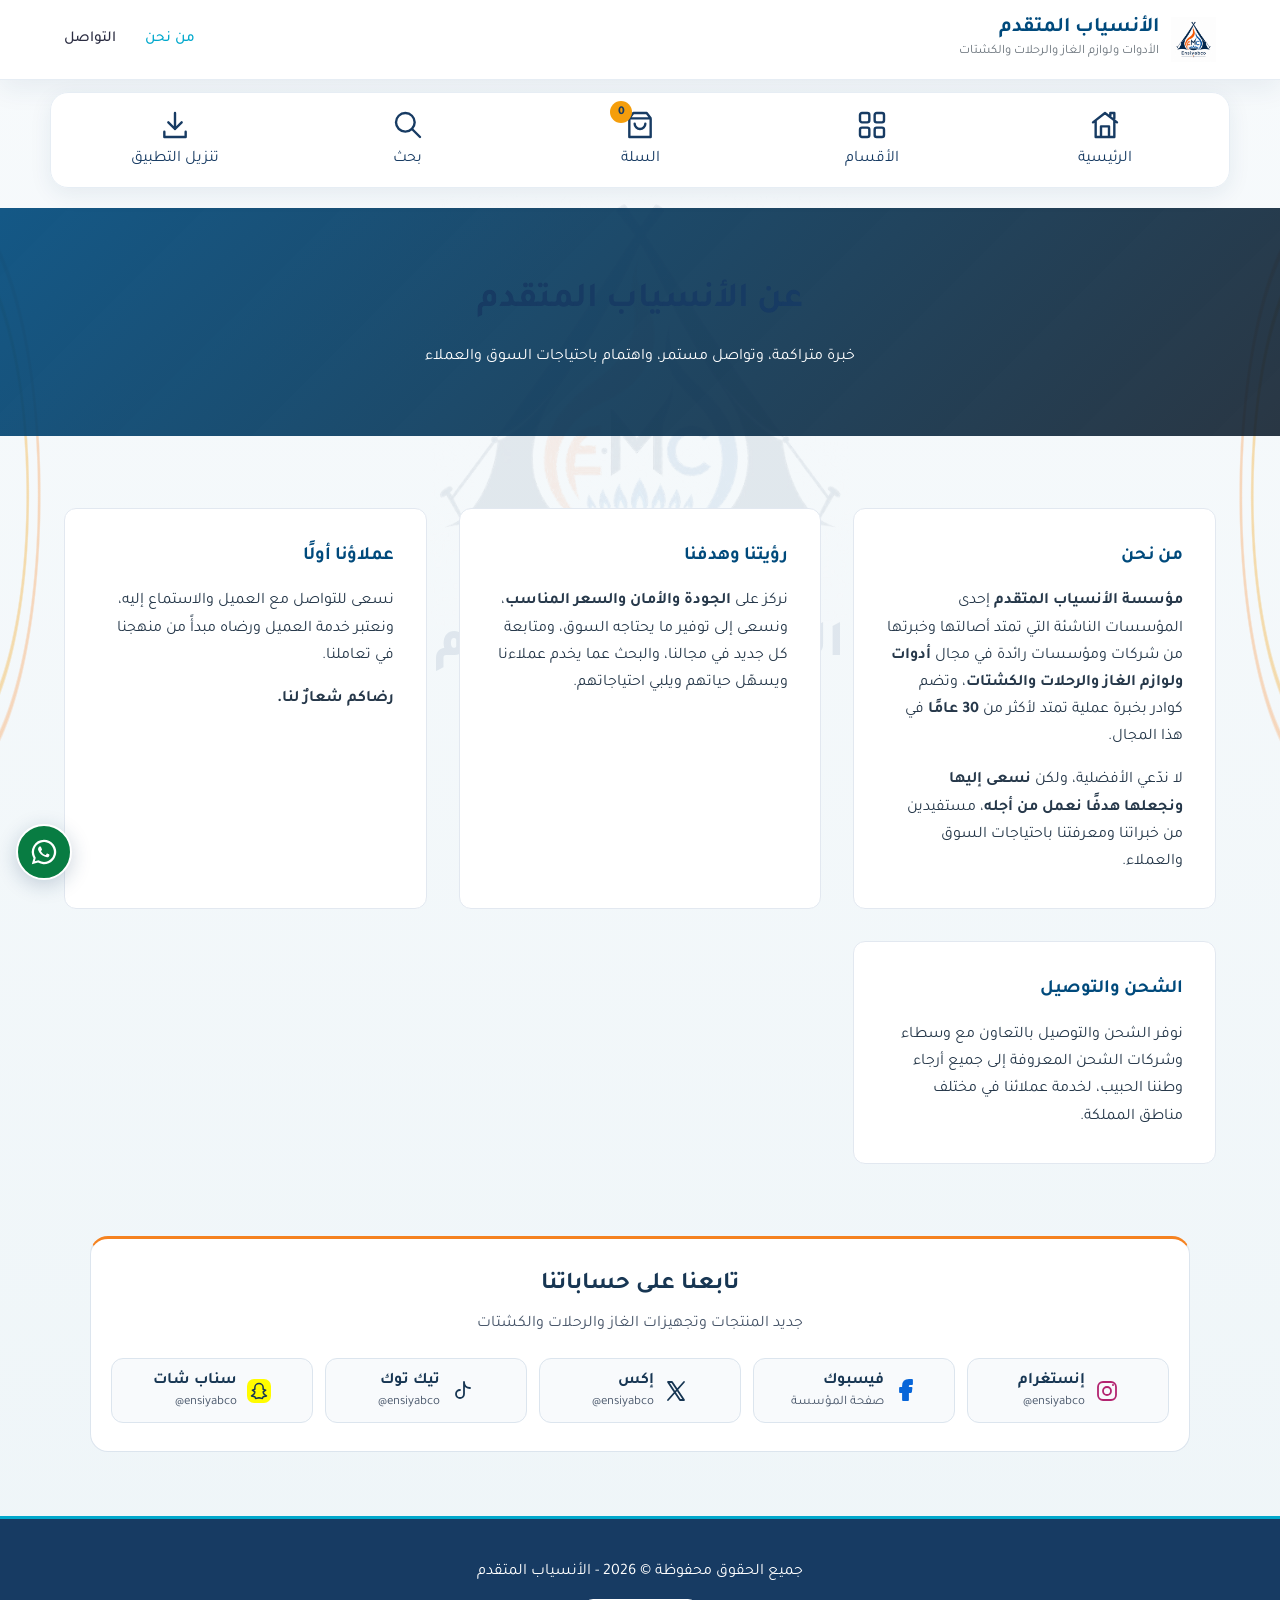
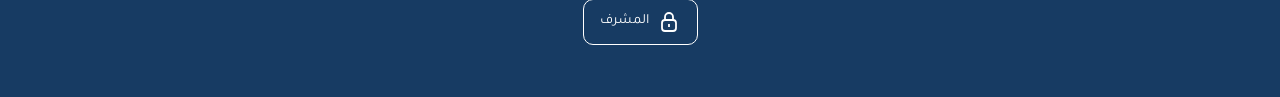
<file: about.html>
<!DOCTYPE html>
<html lang="ar" dir="rtl">
<head>
    <meta charset="UTF-8">
    <meta name="viewport" content="width=device-width, initial-scale=1.0">
    <title>من نحن | الأنسياب المتقدم</title>
    <meta name="description" content="تعرف على الأنسياب المتقدم، معرض إلكتروني لعملاء الجملة لأدوات ولوازم الغاز والرحلات والكشتات.">
    <link rel="canonical" href="https://ensiyabco.github.io/advanced-flow-catalog/about.html">
    <link rel="stylesheet" href="assets/css/style.css">

<style>
:root{--site-navy:#173b63;--site-blue:#2b6cb0;--site-teal:#0ea5a8;--site-line:#e6edf4}
html{scroll-behavior:smooth}
body{background:linear-gradient(180deg,#f7fafc,#eef5f8)!important;color:#26384a}
header,.site-header{background:rgba(255,255,255,.95)!important;border-bottom:1px solid var(--site-line)!important;box-shadow:0 8px 28px rgba(23,59,99,.08)!important;backdrop-filter:blur(12px)}
.container,.page,.main-container{max-width:1200px}
.card,.content-card,.about-card,.contact-card,.info-card{border-radius:18px!important;box-shadow:0 10px 30px rgba(23,59,99,.06)!important;border-color:var(--site-line)!important}
button,a.btn,.btn,.cta{border-radius:10px}
h1,h2,h3{color:var(--site-navy)}
.footer{background:#173b63!important}
</style>


<style id="ensiyabco-inner-brand-v10">
/* V10: هوية الأنسياب المتقدم للصفحات الداخلية */
.ensiyabco-watermark{
  pointer-events:none; user-select:none; position:fixed; inset:0; z-index:0;
  display:flex; align-items:center; justify-content:center; overflow:hidden;
}
.ensiyabco-watermark::before,.ensiyabco-watermark::after{
  content:""; position:absolute; top:22%; bottom:12%; width:90px; opacity:.32;
  background:
    radial-gradient(ellipse at 100% 50%,transparent 58%,#f59e0b 59% 60%,transparent 61% 67%,#fb923c 68% 69%,transparent 70%);
}
.ensiyabco-watermark::before{left:-48px;transform:scaleX(-1)}
.ensiyabco-watermark::after{right:-48px}
.ensiyabco-watermark-inner{
  width:min(54vw,620px); text-align:center; opacity:.085; transform:translateY(5%);
}
.ensiyabco-watermark-inner img{width:min(38vw,420px);max-height:48vh;object-fit:contain;display:block;margin:0 auto -6px}
.ensiyabco-watermark-name{font-size:clamp(30px,4vw,58px);font-weight:800;color:#0b3767;line-height:1.1}
.ensiyabco-watermark-desc{font-size:clamp(14px,1.7vw,24px);font-weight:700;color:#0b3767;margin-top:10px}
.ensiyabco-watermark-en{font-size:clamp(12px,1.3vw,18px);font-weight:700;letter-spacing:.28em;color:#0b3767;margin-top:10px}
body>header,body>.site-header,body>section,body>footer,body>.footer,body>.main-container,
body>.modal-overlay,body>.category-manager-overlay{position:relative;z-index:1}
@media(max-width:700px){
  .ensiyabco-watermark-inner{width:82vw;opacity:.065}
  .ensiyabco-watermark-inner img{width:64vw}
  .ensiyabco-watermark::before,.ensiyabco-watermark::after{width:55px}
}
</style>

<link rel="stylesheet" href="assets/social-links.css?v=20261007">
<link rel="stylesheet" href="assets/icon-navigation.css?v=20261013j">
<link rel="stylesheet" href="assets/customer-support.css?v=20261017">
<link rel="stylesheet" href="assets/hig-refresh.css?v=20261020">
</head>
<body class="ensiyab-has-icon-nav">

<div class="ensiyabco-watermark" aria-hidden="true">
  <div class="ensiyabco-watermark-inner">
    <img src="assets/images/ensiyabco-watermark.png" alt="">
    <div class="ensiyabco-watermark-name">الأنسياب المتقدم</div>
    <div class="ensiyabco-watermark-desc">أدوات ولوازم الغاز والرحلات والكشتات</div>
    <div class="ensiyabco-watermark-en">ENSIYABCO · ADVANCED FLOW</div>
  </div>
</div>


    <!-- الترويسة -->
    <header class="site-header">
        <div class="container header-flex">
         <a href="index.html" class="logo-area" style="text-decoration: none; color: inherit;">
    <img src="assets/images/logo.png" alt="شعار الأنسياب المتقدم">
    <div>
        <h1>الأنسياب المتقدم</h1>
        <p>الأدوات ولوازم الغاز والرحلات والكشتات</p>
    </div>
</a>
            <nav class="main-nav">
                <a href="index.html">الرئيسية</a>
                <a href="products.html">المنتجات</a>
                <a href="about.html" class="active">من نحن</a>
                <a href="contact.html">التواصل</a>
            </nav>
        </div>
    </header>
<script src="assets/icon-navigation.js?v=20261013j"></script>

    <!-- عنوان الصفحة -->
    <section class="hero">
        <h2>عن الأنسياب المتقدم</h2>
        <p>خبرة متراكمة، وتواصل مستمر، واهتمام باحتياجات السوق والعملاء</p>
    </section>

    <!-- محتوى صفحة من نحن -->
    <section class="about container">
        <div class="grid" style="grid-template-columns: repeat(auto-fit, minmax(300px, 1fr)); gap: 2rem; margin-top: 2rem;">
            <div class="cat-card" style="padding: 2rem; text-align: right;">
                <h3 style="color: var(--primary-color); margin-bottom: 1rem;">من نحن</h3>
                <p><strong>مؤسسة الأنسياب المتقدم</strong> إحدى المؤسسات الناشئة التي تمتد أصالتها وخبرتها من شركات ومؤسسات رائدة في مجال <strong>أدوات ولوازم الغاز والرحلات والكشتات</strong>، وتضم كوادر بخبرة عملية تمتد لأكثر من <strong>30 عامًا</strong> في هذا المجال.</p>
                <p style="margin-top:1rem;">لا ندّعي الأفضلية، ولكن <strong>نسعى إليها ونجعلها هدفًا نعمل من أجله</strong>، مستفيدين من خبراتنا ومعرفتنا باحتياجات السوق والعملاء.</p>
            </div>
            <div class="cat-card" style="padding: 2rem; text-align: right;">
                <h3 style="color: var(--primary-color); margin-bottom: 1rem;">رؤيتنا وهدفنا</h3>
                <p>نركز على <strong>الجودة والأمان والسعر المناسب</strong>، ونسعى إلى توفير ما يحتاجه السوق، ومتابعة كل جديد في مجالنا، والبحث عما يخدم عملاءنا ويسهّل حياتهم ويلبي احتياجاتهم.</p>
            </div>
            <div class="cat-card" style="padding: 2rem; text-align: right;">
                <h3 style="color: var(--primary-color); margin-bottom: 1rem;">عملاؤنا أولًا</h3>
                <p>نسعى للتواصل مع العميل والاستماع إليه، ونعتبر خدمة العميل ورضاه مبدأً من منهجنا في تعاملنا.</p>
                <p style="margin-top:1rem;font-weight:700;">رضاكم شعارٌ لنا.</p>
            </div>
            <div class="cat-card" style="padding: 2rem; text-align: right;">
                <h3 style="color: var(--primary-color); margin-bottom: 1rem;">الشحن والتوصيل</h3>
                <p>نوفر الشحن والتوصيل بالتعاون مع وسطاء وشركات الشحن المعروفة إلى جميع أرجاء وطننا الحبيب، لخدمة عملائنا في مختلف مناطق المملكة.</p>
            </div>
        </div>
    </section>

    <!-- الفوتر -->

<!-- حسابات مؤسسة الأنسياب المتقدم -->
<section class="ensiyab-social" id="social-accounts" aria-labelledby="ensiyab-social-title" dir="rtl">
  <h2 id="ensiyab-social-title">تابعنا على حساباتنا</h2>
  <p>جديد المنتجات وتجهيزات الغاز والرحلات والكشتات</p>
  <nav class="ensiyab-social-links" aria-label="حسابات التواصل الاجتماعي للمؤسسة">
    <a class="ensiyab-social-link ensiyab-social-instagram" href="https://www.instagram.com/ensiyabco/" target="_blank" rel="noopener noreferrer" aria-label="إنستغرام — حساب المؤسسة (يفتح في تبويب جديد)"><svg viewBox="0 0 24 24" width="24" height="24" fill="none" stroke="currentColor" stroke-width="1.8" stroke-linecap="round" stroke-linejoin="round" aria-hidden="true" focusable="false"><rect x="3" y="3" width="18" height="18" rx="5"/><circle cx="12" cy="12" r="4"/><circle cx="18" cy="6" r="1" fill="currentColor" stroke="none"/></svg><span><strong>إنستغرام</strong><small dir="auto">@ensiyabco</small></span></a>
    <a class="ensiyab-social-link ensiyab-social-facebook" href="https://www.facebook.com/1439522022567375" target="_blank" rel="noopener noreferrer" aria-label="فيسبوك — حساب المؤسسة (يفتح في تبويب جديد)"><svg viewBox="0 0 24 24" width="24" height="24" fill="none" stroke="currentColor" stroke-width="1.8" stroke-linecap="round" stroke-linejoin="round" aria-hidden="true" focusable="false"><path d="M14 21v-8h3l.5-4H14V7c0-1 .5-2 2-2h2V1h-3c-4 0-6 2-6 6v2H6v4h3v8z" fill="currentColor"/></svg><span><strong>فيسبوك</strong><small dir="auto">صفحة المؤسسة</small></span></a>
    <a class="ensiyab-social-link ensiyab-social-x" href="https://x.com/ensiyabco" target="_blank" rel="noopener noreferrer" aria-label="إكس — حساب المؤسسة (يفتح في تبويب جديد)"><svg viewBox="0 0 24 24" width="24" height="24" fill="none" stroke="currentColor" stroke-width="1.8" stroke-linecap="round" stroke-linejoin="round" aria-hidden="true" focusable="false"><path d="M4 3h4l12 18h-4L4 3zm16 0L4 21"/></svg><span><strong>إكس</strong><small dir="auto">@ensiyabco</small></span></a>
    <a class="ensiyab-social-link ensiyab-social-tiktok" href="https://www.tiktok.com/@ensiyabco" target="_blank" rel="noopener noreferrer" aria-label="تيك توك — حساب المؤسسة (يفتح في تبويب جديد)"><svg viewBox="0 0 24 24" width="24" height="24" fill="none" stroke="currentColor" stroke-width="1.8" stroke-linecap="round" stroke-linejoin="round" aria-hidden="true" focusable="false"><path d="M14 3v12a4 4 0 1 1-4-4M14 3c0 4 3 6 6 6"/></svg><span><strong>تيك توك</strong><small dir="auto">@ensiyabco</small></span></a>
    <a class="ensiyab-social-link ensiyab-social-snapchat" href="https://www.snapchat.com/add/ensiyabco" target="_blank" rel="noopener noreferrer" aria-label="سناب شات — حساب المؤسسة (يفتح في تبويب جديد)"><svg viewBox="0 0 24 24" width="24" height="24" fill="none" stroke="currentColor" stroke-width="1.8" stroke-linecap="round" stroke-linejoin="round" aria-hidden="true" focusable="false"><path d="M7 10V8a5 5 0 0 1 10 0v2l3 1-3 2c0 3 2 4 4 5l-4 1-1 2-4-1-4 1-1-2-4-1c2-1 4-2 4-5l-3-2 3-1z"/></svg><span><strong>سناب شات</strong><small dir="auto">@ensiyabco</small></span></a>
  </nav>
</section>

  <footer class="footer">
        <div class="container">
            <p>جميع الحقوق محفوظة © 2026 - الأنسياب المتقدم</p>
        </div>
    </footer>

<script defer src="assets/customer-support.js?v=20261017"></script>
<link rel="stylesheet" href="assets/brand.css?v=20261111">
<script src="https://cdnjs.cloudflare.com/ajax/libs/gsap/3.13.0/gsap.min.js" defer></script>
<script src="assets/motion.js?v=20261111" defer></script>
</body>
</html>
</file>
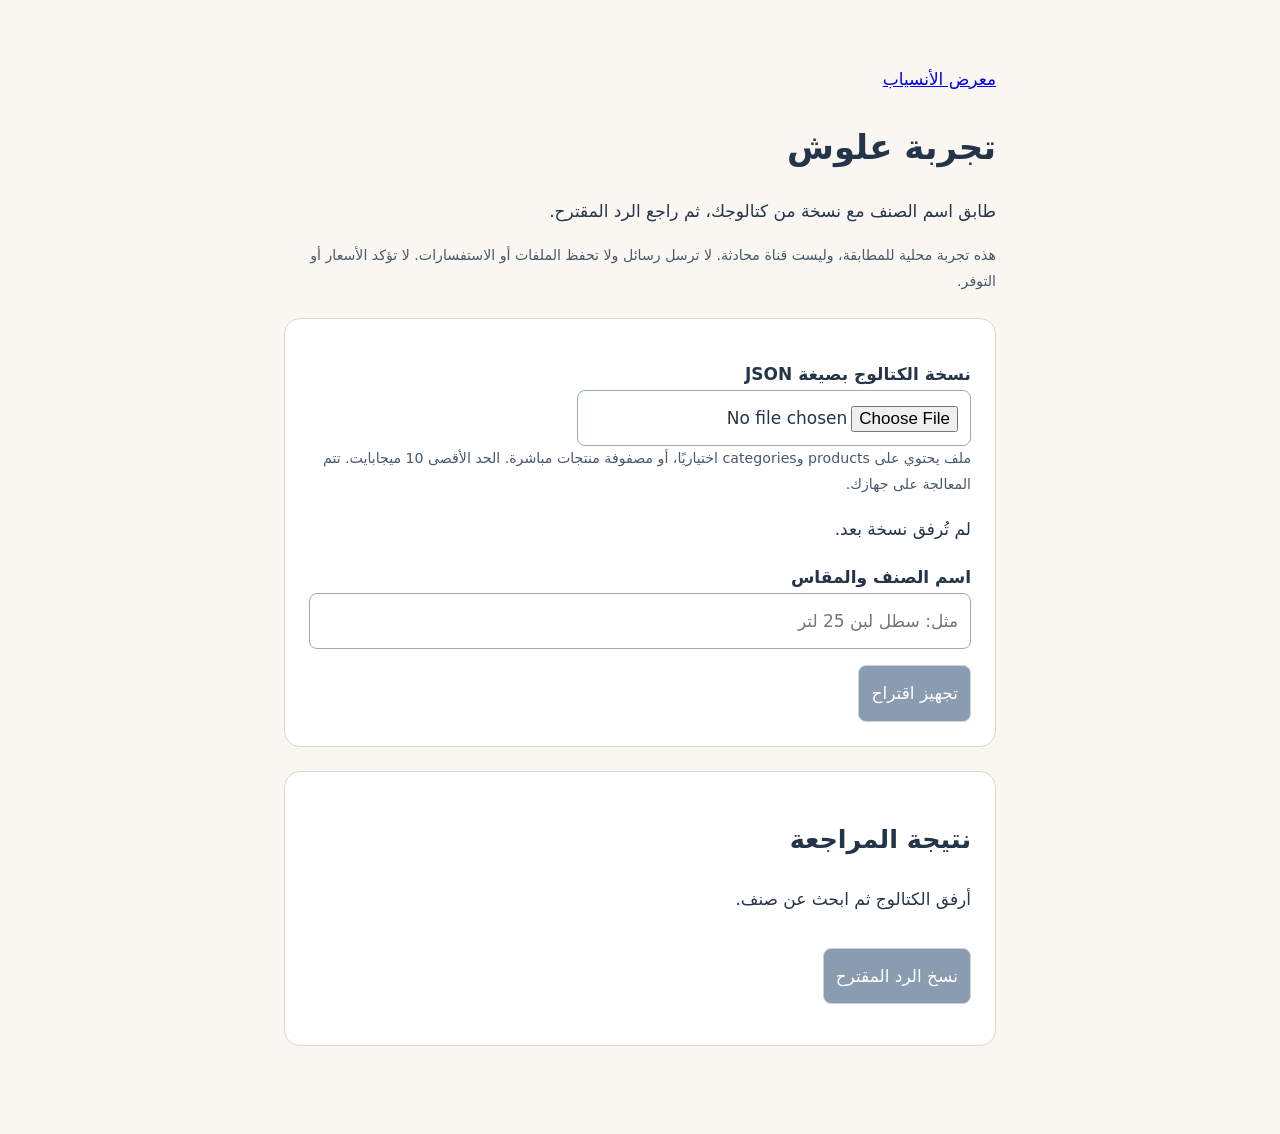
<file: alosh-lab.html>
<!doctype html>
<html lang="ar" dir="rtl">
<head>
  <meta charset="utf-8"><meta name="viewport" content="width=device-width,initial-scale=1">
  <meta http-equiv="Content-Security-Policy" content="default-src 'self'; script-src 'self'; style-src 'self' 'unsafe-inline'; connect-src 'none'; object-src 'none'; base-uri 'none'; form-action 'none';">
  <meta name="robots" content="noindex,nofollow"><title>تجربة علوش — مطابقة الأصناف</title>
  <link rel="icon" href="assets/images/logo.webp" type="image/webp">
  <style>
    *{box-sizing:border-box}body{margin:0;background:#faf7f2;color:#24354a;font:17px/1.8 system-ui,sans-serif}
    main{max-width:760px;margin:40px auto;padding:24px}h1{margin-bottom:8px}section{background:white;border:1px solid #e0d7cb;border-radius:16px;padding:24px;margin:24px 0}
    label{display:block;font-weight:700;margin-top:16px}input,button{font:inherit;padding:12px;max-width:100%;border:1px solid #9aabb7;border-radius:8px}input[type=text]{width:100%}
    button{background:#173b63;color:white;cursor:pointer;margin-top:16px}button:disabled{opacity:.5;cursor:default}:focus-visible{outline:3px solid #c27628;outline-offset:3px}
    #reply{white-space:pre-wrap;overflow-wrap:anywhere}li{overflow-wrap:anywhere}small{display:block;color:#48596b}
    #matches{padding:0;list-style:none}#matches button{display:block;width:100%;text-align:right;background:#f3f6fa;color:#173b63;white-space:normal;overflow-wrap:anywhere}
    @media(max-width:430px){main{padding:16px;margin:12px auto}section{padding:16px}}
  </style>
  <script defer src="assets/numbers.js?v=20261016"></script>
  <script defer src="assets/alosh-core.js?v=20261017b"></script>
  <script defer src="assets/alosh-lab.js?v=20261017b"></script>
</head>
<body><main>
  <a href="index.html">معرض الأنسياب</a><h1>تجربة علوش</h1>
  <p>طابق اسم الصنف مع نسخة من كتالوجك، ثم راجع الرد المقترح.</p>
  <small>هذه تجربة محلية للمطابقة، وليست قناة محادثة. لا ترسل رسائل ولا تحفظ الملفات أو الاستفسارات. لا تؤكد الأسعار أو التوفر.</small>
  <section><form id="lookup">
    <label for="catalog">نسخة الكتالوج بصيغة JSON</label>
    <input id="catalog" type="file" accept=".json,application/json" required aria-describedby="format">
    <small id="format">ملف يحتوي على products وcategories اختياريًا، أو مصفوفة منتجات مباشرة. الحد الأقصى 10 ميجابايت. تتم المعالجة على جهازك.</small>
    <p id="catalog-status" role="status">لم تُرفق نسخة بعد.</p>
    <label for="query">اسم الصنف والمقاس</label>
    <input id="query" type="text" maxlength="200" placeholder="مثل: سطل لبن 25 لتر" required autocomplete="off">
    <button id="prepare" type="submit" disabled>تجهيز اقتراح</button>
  </form></section>
  <section aria-labelledby="result-title"><h2 id="result-title">نتيجة المراجعة</h2>
    <p id="reply" role="status">أرفق الكتالوج ثم ابحث عن صنف.</p><ul id="matches"></ul>
    <button id="copy-reply" type="button" disabled>نسخ الرد المقترح</button>
    <p id="copy-status" role="status"></p>
  </section>
</main></body></html>
</file>
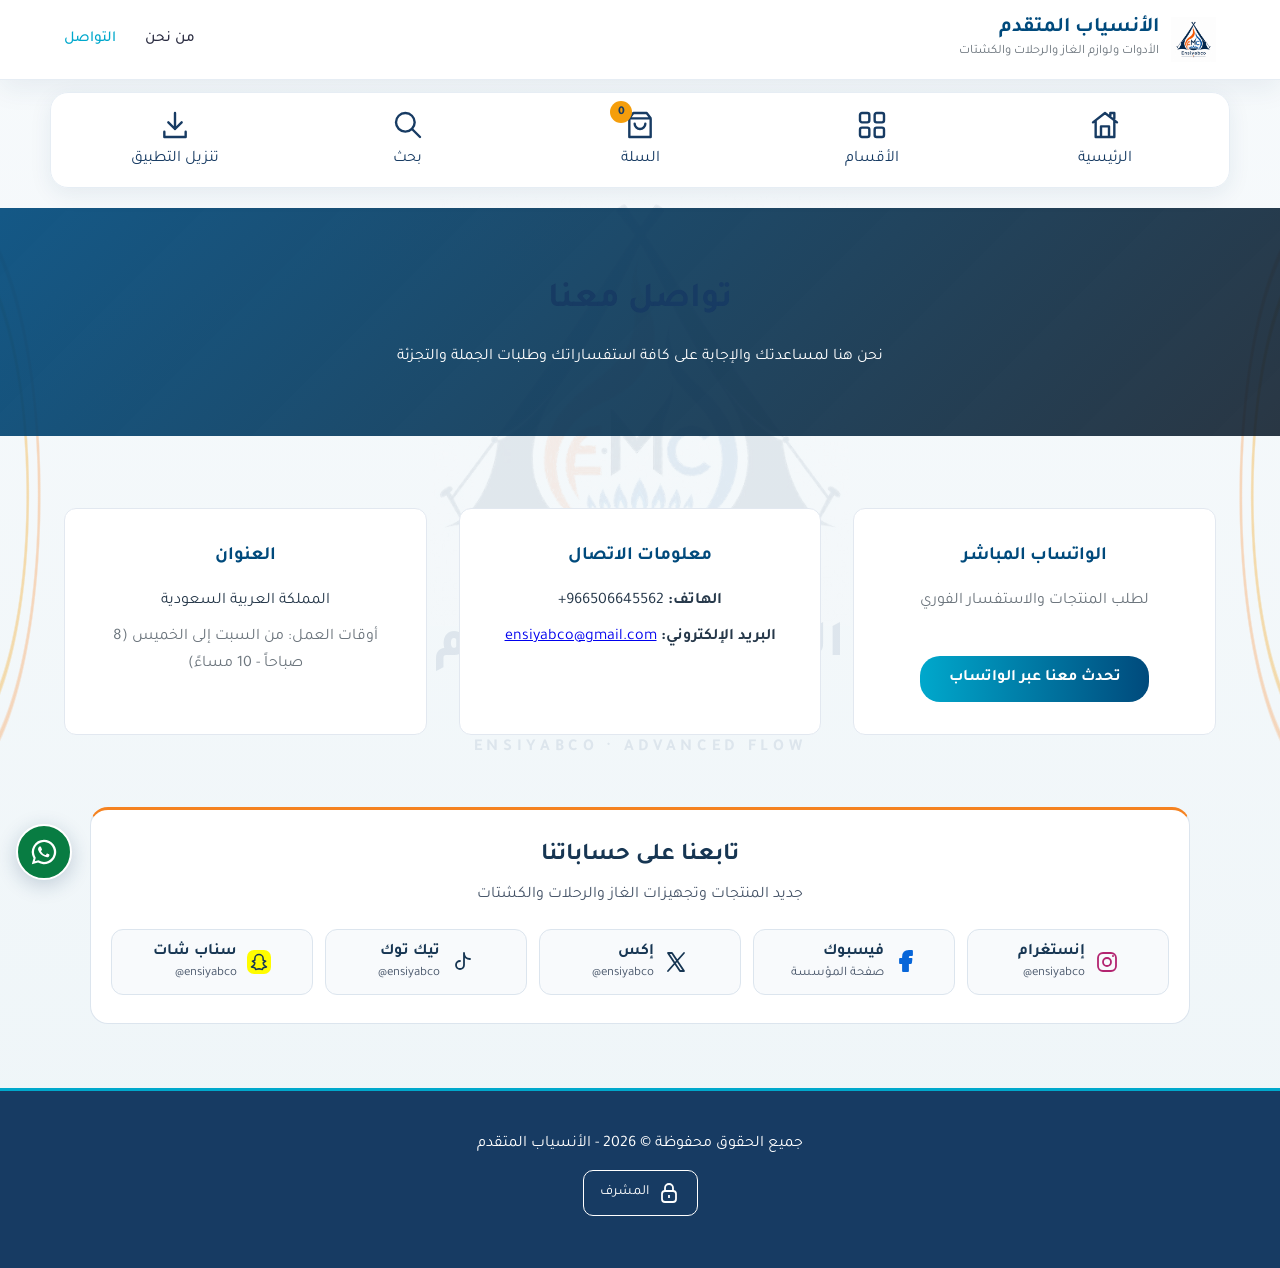
<file: contact.html>
<!DOCTYPE html>
<html lang="ar" dir="rtl">
<head>
    <meta charset="UTF-8">
    <meta name="viewport" content="width=device-width, initial-scale=1.0">
    <title>تواصل معنا | الأنسياب المتقدم</title>
    <meta name="description" content="تواصل مع الأنسياب المتقدم للاستفسار عن أدوات الغاز والرحلات والكشتات وطلبات الجملة.">
    <link rel="canonical" href="https://ensiyabco.github.io/advanced-flow-catalog/contact.html">
    <link rel="stylesheet" href="assets/css/style.css">

<style>
:root{--site-navy:#173b63;--site-blue:#2b6cb0;--site-teal:#0ea5a8;--site-line:#e6edf4}
html{scroll-behavior:smooth}
body{background:linear-gradient(180deg,#f7fafc,#eef5f8)!important;color:#26384a}
header,.site-header{background:rgba(255,255,255,.95)!important;border-bottom:1px solid var(--site-line)!important;box-shadow:0 8px 28px rgba(23,59,99,.08)!important;backdrop-filter:blur(12px)}
.container,.page,.main-container{max-width:1200px}
.card,.content-card,.about-card,.contact-card,.info-card{border-radius:18px!important;box-shadow:0 10px 30px rgba(23,59,99,.06)!important;border-color:var(--site-line)!important}
button,a.btn,.btn,.cta{border-radius:10px}
h1,h2,h3{color:var(--site-navy)}
.footer{background:#173b63!important}
</style>


<style id="ensiyabco-inner-brand-v10">
/* V10: هوية الأنسياب المتقدم للصفحات الداخلية */
.ensiyabco-watermark{
  pointer-events:none; user-select:none; position:fixed; inset:0; z-index:0;
  display:flex; align-items:center; justify-content:center; overflow:hidden;
}
.ensiyabco-watermark::before,.ensiyabco-watermark::after{
  content:""; position:absolute; top:22%; bottom:12%; width:90px; opacity:.32;
  background:
    radial-gradient(ellipse at 100% 50%,transparent 58%,#f59e0b 59% 60%,transparent 61% 67%,#fb923c 68% 69%,transparent 70%);
}
.ensiyabco-watermark::before{left:-48px;transform:scaleX(-1)}
.ensiyabco-watermark::after{right:-48px}
.ensiyabco-watermark-inner{
  width:min(54vw,620px); text-align:center; opacity:.085; transform:translateY(5%);
}
.ensiyabco-watermark-inner img{width:min(38vw,420px);max-height:48vh;object-fit:contain;display:block;margin:0 auto -6px}
.ensiyabco-watermark-name{font-size:clamp(30px,4vw,58px);font-weight:800;color:#0b3767;line-height:1.1}
.ensiyabco-watermark-desc{font-size:clamp(14px,1.7vw,24px);font-weight:700;color:#0b3767;margin-top:10px}
.ensiyabco-watermark-en{font-size:clamp(12px,1.3vw,18px);font-weight:700;letter-spacing:.28em;color:#0b3767;margin-top:10px}
body>header,body>.site-header,body>section,body>footer,body>.footer,body>.main-container,
body>.modal-overlay,body>.category-manager-overlay{position:relative;z-index:1}
@media(max-width:700px){
  .ensiyabco-watermark-inner{width:82vw;opacity:.065}
  .ensiyabco-watermark-inner img{width:64vw}
  .ensiyabco-watermark::before,.ensiyabco-watermark::after{width:55px}
}
</style>

<link rel="stylesheet" href="assets/social-links.css?v=20261007">
<link rel="stylesheet" href="assets/icon-navigation.css?v=20261013j">
<link rel="stylesheet" href="assets/customer-support.css?v=20261017">
<link rel="stylesheet" href="assets/hig-refresh.css?v=20261020">
</head>
<body class="ensiyab-has-icon-nav">

<div class="ensiyabco-watermark" aria-hidden="true">
  <div class="ensiyabco-watermark-inner">
    <img src="assets/images/ensiyabco-watermark.png" alt="">
    <div class="ensiyabco-watermark-name">الأنسياب المتقدم</div>
    <div class="ensiyabco-watermark-desc">أدوات ولوازم الغاز والرحلات والكشتات</div>
    <div class="ensiyabco-watermark-en">ENSIYABCO · ADVANCED FLOW</div>
  </div>
</div>


    <!-- الترويسة -->
    <header class="site-header">
        <div class="container header-flex">
          <a href="index.html" class="logo-area" style="text-decoration: none; color: inherit;">
    <img src="assets/images/logo.png" alt="شعار الأنسياب المتقدم">
    <div>
        <h1>الأنسياب المتقدم</h1>
        <p>الأدوات ولوازم الغاز والرحلات والكشتات</p>
    </div>
</a>
            <nav class="main-nav">
                <a href="index.html">الرئيسية</a>
                <a href="products.html">المنتجات</a>
                <a href="about.html">من نحن</a>
                <a href="contact.html" class="active">التواصل</a>
            </nav>
        </div>
    </header>
<script src="assets/icon-navigation.js?v=20261013j"></script>

    <!-- عنوان الصفحة -->
    <section class="hero">
        <h2>تواصل معنا</h2>
        <p>نحن هنا لمساعدتك والإجابة على كافة استفساراتك وطلبات الجملة والتجزئة</p>
    </section>

    <!-- بطاقات التواصل -->
    <section class="contact container">
        <div class="grid" style="grid-template-columns: repeat(auto-fit, minmax(280px, 1fr)); gap: 2rem; margin-top: 2rem;">
            
            <div class="cat-card" style="padding: 2rem; align-items: center;">
                <h3 style="color: var(--primary-color); margin-bottom: 1rem;">الواتساب المباشر</h3>
                <p style="margin-bottom: 1.5rem; color: var(--text-muted);">لطلب المنتجات والاستفسار الفوري</p>
                <a href="https://wa.me/966506645562" class="btn-action" target="_blank">تحدث معنا عبر الواتساب</a>
            </div>

            <div class="cat-card" style="padding: 2rem; align-items: center;">
                <h3 style="color: var(--primary-color); margin-bottom: 1rem;">معلومات الاتصال</h3>
                <p><strong>الهاتف:</strong> 966506645562+</p>
                <p style="margin-top: 0.5rem;"><strong>البريد الإلكتروني:</strong> <a href="mailto:ensiyabco@gmail.com" dir="ltr" style="display:inline-block;overflow-wrap:anywhere;">ensiyabco@gmail.com</a></p>
            </div>

            <div class="cat-card" style="padding: 2rem; align-items: center;">
                <h3 style="color: var(--primary-color); margin-bottom: 1rem;">العنوان</h3>
                <p>المملكة العربية السعودية</p>
                <p style="margin-top: 0.5rem; color: var(--text-muted);">أوقات العمل: من السبت إلى الخميس (8 صباحاً - 10 مساءً)</p>
            </div>

        </div>
    </section>

    <!-- الفوتر -->

<!-- حسابات مؤسسة الأنسياب المتقدم -->
<section class="ensiyab-social" id="social-accounts" aria-labelledby="ensiyab-social-title" dir="rtl">
  <h2 id="ensiyab-social-title">تابعنا على حساباتنا</h2>
  <p>جديد المنتجات وتجهيزات الغاز والرحلات والكشتات</p>
  <nav class="ensiyab-social-links" aria-label="حسابات التواصل الاجتماعي للمؤسسة">
    <a class="ensiyab-social-link ensiyab-social-instagram" href="https://www.instagram.com/ensiyabco/" target="_blank" rel="noopener noreferrer" aria-label="إنستغرام — حساب المؤسسة (يفتح في تبويب جديد)"><svg viewBox="0 0 24 24" width="24" height="24" fill="none" stroke="currentColor" stroke-width="1.8" stroke-linecap="round" stroke-linejoin="round" aria-hidden="true" focusable="false"><rect x="3" y="3" width="18" height="18" rx="5"/><circle cx="12" cy="12" r="4"/><circle cx="18" cy="6" r="1" fill="currentColor" stroke="none"/></svg><span><strong>إنستغرام</strong><small dir="auto">@ensiyabco</small></span></a>
    <a class="ensiyab-social-link ensiyab-social-facebook" href="https://www.facebook.com/1439522022567375" target="_blank" rel="noopener noreferrer" aria-label="فيسبوك — حساب المؤسسة (يفتح في تبويب جديد)"><svg viewBox="0 0 24 24" width="24" height="24" fill="none" stroke="currentColor" stroke-width="1.8" stroke-linecap="round" stroke-linejoin="round" aria-hidden="true" focusable="false"><path d="M14 21v-8h3l.5-4H14V7c0-1 .5-2 2-2h2V1h-3c-4 0-6 2-6 6v2H6v4h3v8z" fill="currentColor"/></svg><span><strong>فيسبوك</strong><small dir="auto">صفحة المؤسسة</small></span></a>
    <a class="ensiyab-social-link ensiyab-social-x" href="https://x.com/ensiyabco" target="_blank" rel="noopener noreferrer" aria-label="إكس — حساب المؤسسة (يفتح في تبويب جديد)"><svg viewBox="0 0 24 24" width="24" height="24" fill="none" stroke="currentColor" stroke-width="1.8" stroke-linecap="round" stroke-linejoin="round" aria-hidden="true" focusable="false"><path d="M4 3h4l12 18h-4L4 3zm16 0L4 21"/></svg><span><strong>إكس</strong><small dir="auto">@ensiyabco</small></span></a>
    <a class="ensiyab-social-link ensiyab-social-tiktok" href="https://www.tiktok.com/@ensiyabco" target="_blank" rel="noopener noreferrer" aria-label="تيك توك — حساب المؤسسة (يفتح في تبويب جديد)"><svg viewBox="0 0 24 24" width="24" height="24" fill="none" stroke="currentColor" stroke-width="1.8" stroke-linecap="round" stroke-linejoin="round" aria-hidden="true" focusable="false"><path d="M14 3v12a4 4 0 1 1-4-4M14 3c0 4 3 6 6 6"/></svg><span><strong>تيك توك</strong><small dir="auto">@ensiyabco</small></span></a>
    <a class="ensiyab-social-link ensiyab-social-snapchat" href="https://www.snapchat.com/add/ensiyabco" target="_blank" rel="noopener noreferrer" aria-label="سناب شات — حساب المؤسسة (يفتح في تبويب جديد)"><svg viewBox="0 0 24 24" width="24" height="24" fill="none" stroke="currentColor" stroke-width="1.8" stroke-linecap="round" stroke-linejoin="round" aria-hidden="true" focusable="false"><path d="M7 10V8a5 5 0 0 1 10 0v2l3 1-3 2c0 3 2 4 4 5l-4 1-1 2-4-1-4 1-1-2-4-1c2-1 4-2 4-5l-3-2 3-1z"/></svg><span><strong>سناب شات</strong><small dir="auto">@ensiyabco</small></span></a>
  </nav>
</section>

  <footer class="footer">
        <div class="container">
            <p>جميع الحقوق محفوظة © 2026 - الأنسياب المتقدم</p>
        </div>
    </footer>

<script defer src="assets/customer-support.js?v=20261017"></script>
<link rel="stylesheet" href="assets/brand.css?v=20261111">
<script src="https://cdnjs.cloudflare.com/ajax/libs/gsap/3.13.0/gsap.min.js" defer></script>
<script src="assets/motion.js?v=20261111" defer></script>
</body>
</html>
</file>
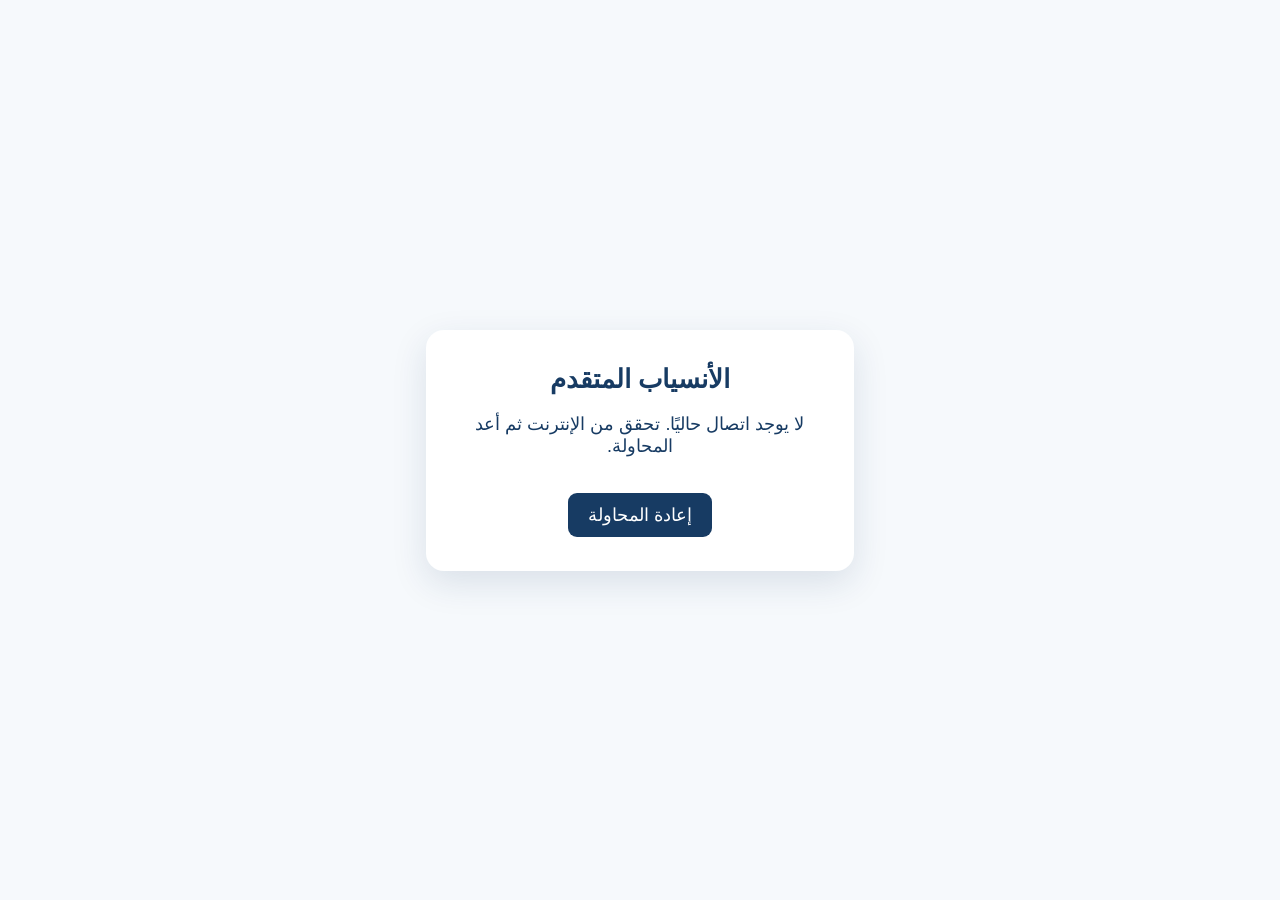
<file: offline.html>
<!doctype html><html lang="ar" dir="rtl"><meta charset="utf-8"><meta name="viewport" content="width=device-width,initial-scale=1"><title>الأنسياب المتقدم</title><style>body{margin:0;min-height:100vh;display:grid;place-items:center;background:#f6f9fc;color:#173b63;font:18px Tahoma,Arial,sans-serif}.box{background:#fff;padding:34px;border-radius:18px;box-shadow:0 12px 35px #173b6320;text-align:center;max-width:360px}.box b{font-size:26px;display:block;margin-bottom:10px}button{margin-top:18px;background:#173b63;border:0;border-radius:9px;padding:11px 20px;color:#fff;font:inherit}</style><main class="box"><b>الأنسياب المتقدم</b><p>لا يوجد اتصال حاليًا. تحقق من الإنترنت ثم أعد المحاولة.</p><button onclick="location.reload()">إعادة المحاولة</button></main></html>
</file>
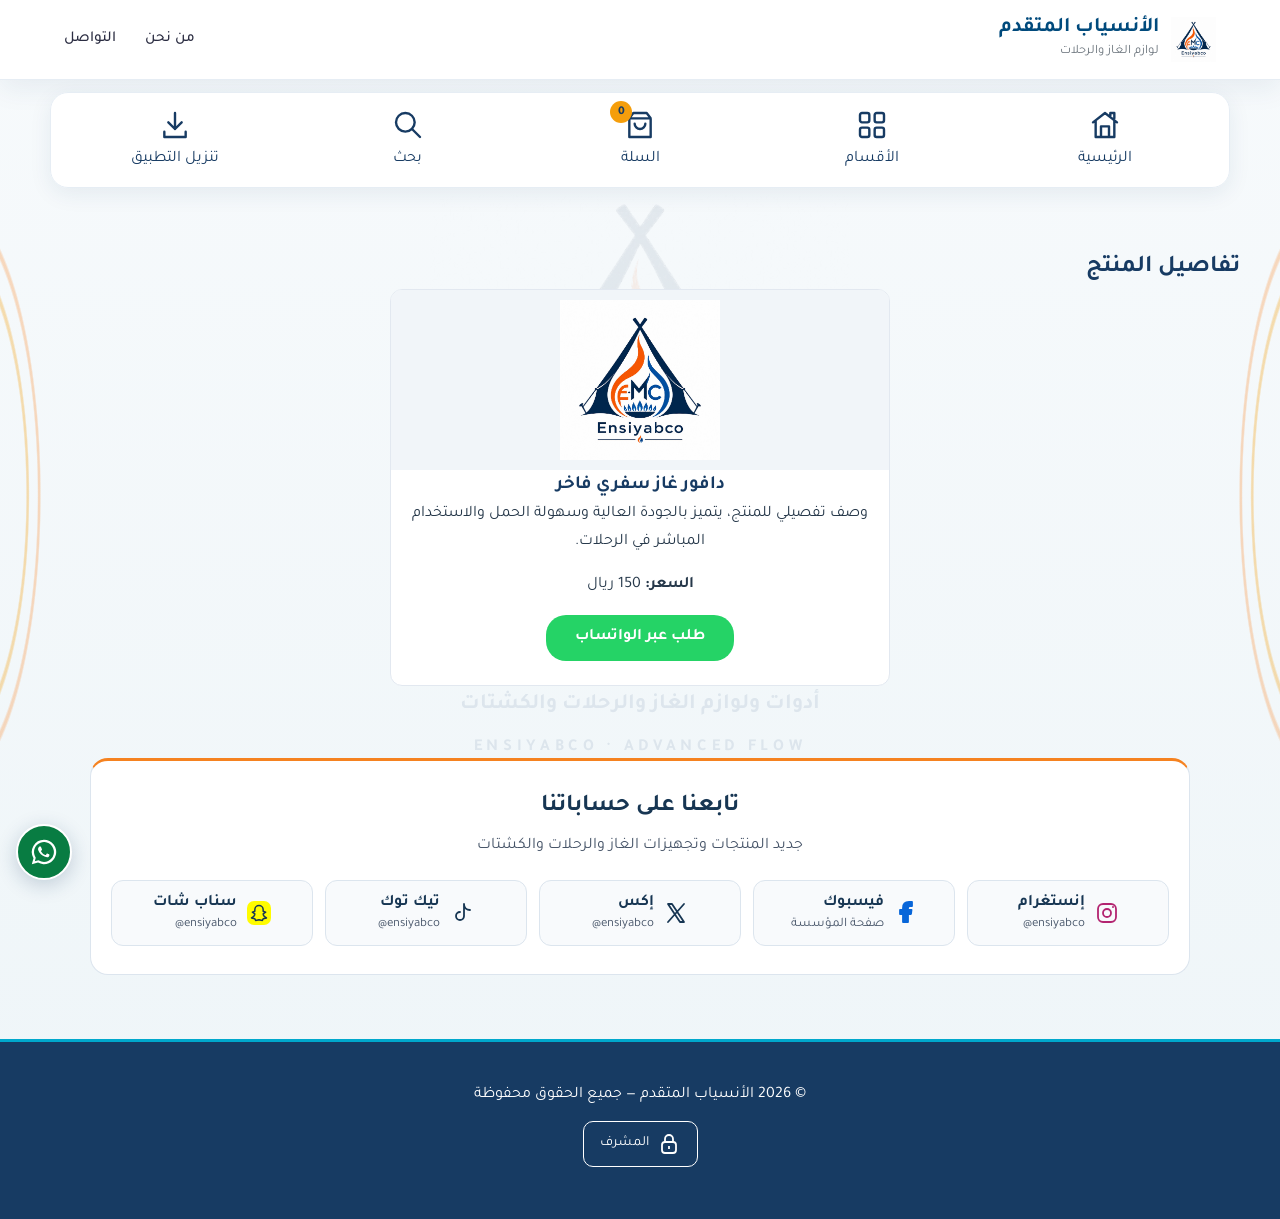
<file: product.html>
<!DOCTYPE html>
<html lang="ar" dir="rtl">
<head>
    <meta charset="UTF-8">
    <meta name="viewport" content="width=device-width, initial-scale=1.0">
    <title>تفاصيل المنتج | الأنسياب المتقدم</title>
    <link rel="stylesheet" href="assets/css/style.css">

<style>
:root{--site-navy:#173b63;--site-blue:#2b6cb0;--site-teal:#0ea5a8;--site-line:#e6edf4}
html{scroll-behavior:smooth}
body{background:linear-gradient(180deg,#f7fafc,#eef5f8)!important;color:#26384a}
header,.site-header{background:rgba(255,255,255,.95)!important;border-bottom:1px solid var(--site-line)!important;box-shadow:0 8px 28px rgba(23,59,99,.08)!important;backdrop-filter:blur(12px)}
.container,.page,.main-container{max-width:1200px}
.card,.content-card,.about-card,.contact-card,.info-card{border-radius:18px!important;box-shadow:0 10px 30px rgba(23,59,99,.06)!important;border-color:var(--site-line)!important}
button,a.btn,.btn,.cta{border-radius:10px}
h1,h2,h3{color:var(--site-navy)}
.footer{background:#173b63!important}
</style>


<style id="ensiyabco-inner-brand-v10">
/* V10: هوية الأنسياب المتقدم للصفحات الداخلية */
.ensiyabco-watermark{
  pointer-events:none; user-select:none; position:fixed; inset:0; z-index:0;
  display:flex; align-items:center; justify-content:center; overflow:hidden;
}
.ensiyabco-watermark::before,.ensiyabco-watermark::after{
  content:""; position:absolute; top:22%; bottom:12%; width:90px; opacity:.32;
  background:
    radial-gradient(ellipse at 100% 50%,transparent 58%,#f59e0b 59% 60%,transparent 61% 67%,#fb923c 68% 69%,transparent 70%);
}
.ensiyabco-watermark::before{left:-48px;transform:scaleX(-1)}
.ensiyabco-watermark::after{right:-48px}
.ensiyabco-watermark-inner{
  width:min(54vw,620px); text-align:center; opacity:.085; transform:translateY(5%);
}
.ensiyabco-watermark-inner img{width:min(38vw,420px);max-height:48vh;object-fit:contain;display:block;margin:0 auto -6px}
.ensiyabco-watermark-name{font-size:clamp(30px,4vw,58px);font-weight:800;color:#0b3767;line-height:1.1}
.ensiyabco-watermark-desc{font-size:clamp(14px,1.7vw,24px);font-weight:700;color:#0b3767;margin-top:10px}
.ensiyabco-watermark-en{font-size:clamp(12px,1.3vw,18px);font-weight:700;letter-spacing:.28em;color:#0b3767;margin-top:10px}
body>header,body>.site-header,body>section,body>footer,body>.footer,body>.main-container,
body>.modal-overlay,body>.category-manager-overlay{position:relative;z-index:1}
@media(max-width:700px){
  .ensiyabco-watermark-inner{width:82vw;opacity:.065}
  .ensiyabco-watermark-inner img{width:64vw}
  .ensiyabco-watermark::before,.ensiyabco-watermark::after{width:55px}
}
</style>

<link rel="stylesheet" href="assets/social-links.css?v=20261007">
<link rel="stylesheet" href="assets/icon-navigation.css?v=20261013j">
<link rel="stylesheet" href="assets/customer-support.css?v=20261017">
<link rel="stylesheet" href="assets/hig-refresh.css?v=20261020">
</head>
<body class="ensiyab-has-icon-nav">

<div class="ensiyabco-watermark" aria-hidden="true">
  <div class="ensiyabco-watermark-inner">
    <img src="assets/images/ensiyabco-watermark.png" alt="">
    <div class="ensiyabco-watermark-name">الأنسياب المتقدم</div>
    <div class="ensiyabco-watermark-desc">أدوات ولوازم الغاز والرحلات والكشتات</div>
    <div class="ensiyabco-watermark-en">ENSIYABCO · ADVANCED FLOW</div>
  </div>
</div>

    <header class="site-header">
        <div class="container header-flex">
            <div class="logo-area">
                <img src="assets/images/logo.png" alt="الأنسياب المتقدم">
                <div>
                    <h1>الأنسياب المتقدم</h1>
                    <p>لوازم الغاز والرحلات</p>
                </div>
            </div>
            <nav class="main-nav">
                <a href="index.html">الرئيسية</a>
                <a href="products.html">المنتجات</a>
                <a href="about.html">من نحن</a>
                <a href="contact.html">التواصل</a>
            </nav>
        </div>
    </header>
<script src="assets/icon-navigation.js?v=20261013j"></script>

    <section class="about">
        <h2>تفاصيل المنتج</h2>
        <div class="product-card" style="max-width: 500px; margin: 0 auto;">
            <img src="assets/images/logo.png" alt="صورة المنتج">
            <h3>دافور غاز سفري فاخر</h3>
            <p>وصف تفصيلي للمنتج، يتميز بالجودة العالية وسهولة الحمل والاستخدام المباشر في الرحلات.</p>
            <p style="margin-top: 1rem;"><strong>السعر:</strong> 150 ريال</p>
            <a href="https://wa.me/966506645562" class="btn-action" style="background: #25D366;" target="_blank">طلب عبر الواتساب</a>
        </div>
    </section>


<!-- حسابات مؤسسة الأنسياب المتقدم -->
<section class="ensiyab-social" id="social-accounts" aria-labelledby="ensiyab-social-title" dir="rtl">
  <h2 id="ensiyab-social-title">تابعنا على حساباتنا</h2>
  <p>جديد المنتجات وتجهيزات الغاز والرحلات والكشتات</p>
  <nav class="ensiyab-social-links" aria-label="حسابات التواصل الاجتماعي للمؤسسة">
    <a class="ensiyab-social-link ensiyab-social-instagram" href="https://www.instagram.com/ensiyabco/" target="_blank" rel="noopener noreferrer" aria-label="إنستغرام — حساب المؤسسة (يفتح في تبويب جديد)"><svg viewBox="0 0 24 24" width="24" height="24" fill="none" stroke="currentColor" stroke-width="1.8" stroke-linecap="round" stroke-linejoin="round" aria-hidden="true" focusable="false"><rect x="3" y="3" width="18" height="18" rx="5"/><circle cx="12" cy="12" r="4"/><circle cx="18" cy="6" r="1" fill="currentColor" stroke="none"/></svg><span><strong>إنستغرام</strong><small dir="auto">@ensiyabco</small></span></a>
    <a class="ensiyab-social-link ensiyab-social-facebook" href="https://www.facebook.com/1439522022567375" target="_blank" rel="noopener noreferrer" aria-label="فيسبوك — حساب المؤسسة (يفتح في تبويب جديد)"><svg viewBox="0 0 24 24" width="24" height="24" fill="none" stroke="currentColor" stroke-width="1.8" stroke-linecap="round" stroke-linejoin="round" aria-hidden="true" focusable="false"><path d="M14 21v-8h3l.5-4H14V7c0-1 .5-2 2-2h2V1h-3c-4 0-6 2-6 6v2H6v4h3v8z" fill="currentColor"/></svg><span><strong>فيسبوك</strong><small dir="auto">صفحة المؤسسة</small></span></a>
    <a class="ensiyab-social-link ensiyab-social-x" href="https://x.com/ensiyabco" target="_blank" rel="noopener noreferrer" aria-label="إكس — حساب المؤسسة (يفتح في تبويب جديد)"><svg viewBox="0 0 24 24" width="24" height="24" fill="none" stroke="currentColor" stroke-width="1.8" stroke-linecap="round" stroke-linejoin="round" aria-hidden="true" focusable="false"><path d="M4 3h4l12 18h-4L4 3zm16 0L4 21"/></svg><span><strong>إكس</strong><small dir="auto">@ensiyabco</small></span></a>
    <a class="ensiyab-social-link ensiyab-social-tiktok" href="https://www.tiktok.com/@ensiyabco" target="_blank" rel="noopener noreferrer" aria-label="تيك توك — حساب المؤسسة (يفتح في تبويب جديد)"><svg viewBox="0 0 24 24" width="24" height="24" fill="none" stroke="currentColor" stroke-width="1.8" stroke-linecap="round" stroke-linejoin="round" aria-hidden="true" focusable="false"><path d="M14 3v12a4 4 0 1 1-4-4M14 3c0 4 3 6 6 6"/></svg><span><strong>تيك توك</strong><small dir="auto">@ensiyabco</small></span></a>
    <a class="ensiyab-social-link ensiyab-social-snapchat" href="https://www.snapchat.com/add/ensiyabco" target="_blank" rel="noopener noreferrer" aria-label="سناب شات — حساب المؤسسة (يفتح في تبويب جديد)"><svg viewBox="0 0 24 24" width="24" height="24" fill="none" stroke="currentColor" stroke-width="1.8" stroke-linecap="round" stroke-linejoin="round" aria-hidden="true" focusable="false"><path d="M7 10V8a5 5 0 0 1 10 0v2l3 1-3 2c0 3 2 4 4 5l-4 1-1 2-4-1-4 1-1-2-4-1c2-1 4-2 4-5l-3-2 3-1z"/></svg><span><strong>سناب شات</strong><small dir="auto">@ensiyabco</small></span></a>
  </nav>
</section>

  <footer class="footer">
        <p>© 2026 الأنسياب المتقدم — جميع الحقوق محفوظة</p>
    </footer>
<script defer src="assets/customer-support.js?v=20261017"></script>
<link rel="stylesheet" href="assets/brand.css?v=20261111">
<script src="https://cdnjs.cloudflare.com/ajax/libs/gsap/3.13.0/gsap.min.js" defer></script>
<script src="assets/motion.js?v=20261111" defer></script>
</body>
</html>
</file>
<file: assets/css/style.css>
@import url('https://fonts.googleapis.com/css2?family=Tajawal:wght@300;400;500;700&display=swap');

:root {
    --primary-color: #004a7c;
    --accent-color: #00a8cc;
    --dark-color: #0d1b2a;
    --bg-light: #f8fafc;
    --card-bg: #ffffff;
    --text-color: #2b2d42;
    --text-muted: #6c757d;
    --border-color: #e2e8f0;
}

* { margin: 0; padding: 0; box-sizing: border-box; font-family: 'Tajawal', sans-serif; }
body { background-color: var(--bg-light); color: var(--text-color); direction: rtl; text-align: right; line-height: 1.7; }
.container { max-width: 1200px; margin: 0 auto; padding: 0 1.5rem; }

/* الهيدر والملاحة */
.site-header { background-color: rgba(255, 255, 255, 0.98); backdrop-filter: blur(10px); box-shadow: 0 4px 20px rgba(0,0,0,0.03); position: sticky; top: 0; z-index: 1000; border-bottom: 1px solid var(--border-color); padding: 1rem 0; }
.header-flex { display: flex; justify-content: space-between; align-items: center; }
.logo-area { display: flex; align-items: center; gap: 12px; }
.logo-area img { height: 45px; width: auto; max-height: 45px; }
.logo-area h1 { font-size: 1.3rem; color: var(--primary-color); font-weight: 700; line-height: 1.2; }
.logo-area p { font-size: 0.8rem; color: var(--text-muted); }

.main-nav { display: flex; gap: 1.8rem; }
.main-nav a { text-decoration: none; color: var(--text-color); font-weight: 500; font-size: 0.95rem; transition: color 0.3s ease; position: relative; padding: 0.3rem 0; }
.main-nav a:hover, .main-nav a.active { color: var(--accent-color); }

/* الهيرو والبحث */
.hero { background: linear-gradient(135deg, rgba(0, 74, 124, 0.92), rgba(13, 27, 42, 0.88)); padding: 4rem 1.5rem; color: #ffffff; text-align: center; }
.hero h2 { font-size: 2.2rem; font-weight: 700; margin-bottom: 0.8rem; }

.search-section { max-width: 600px; margin: -25px auto 3rem; padding: 0 1rem; }
.search-section input { width: 100%; padding: 1rem 1.5rem; border-radius: 30px; border: 1px solid var(--border-color); box-shadow: 0 10px 25px rgba(0,0,0,0.06); font-size: 1rem; outline: none; }

/* شبكة الأقسام والمنتجات */
.categories, .featured, .about, .contact { padding: 2.5rem 0; max-width: 1200px; margin: 0 auto; }
.grid { display: grid; grid-template-columns: repeat(auto-fill, minmax(250px, 1fr)); gap: 2rem; padding: 0 1.5rem; }

.cat-card, .product-card { background: var(--card-bg); border-radius: 12px; border: 1px solid var(--border-color); overflow: hidden; text-align: center; padding-bottom: 1.5rem; display: flex; flex-direction: column; }
.cat-card img, .product-card img { width: 100%; height: 180px; object-fit: contain; background-color: #f1f5f9; padding: 10px; }

.btn-action { display: inline-block; background: linear-gradient(90deg, var(--accent-color), var(--primary-color)); color: #fff; padding: 0.6rem 1.8rem; border-radius: 20px; text-decoration: none; font-weight: 600; margin-top: 1rem; align-self: center; border: none; cursor: pointer; transition: transform 0.2s, box-shadow 0.2s; }
.btn-action:hover { transform: translateY(-2px); box-shadow: 0 4px 12px rgba(0, 168, 204, 0.3); }

/* الفوتر */
.footer { background-color: var(--dark-color); color: #ffffff; text-align: center; padding: 2.5rem 1rem; margin-top: 4rem; border-top: 3px solid var(--accent-color); }

/* ==========================================
   تنسيق النوافذ المنبثقة (Modals Modern Style)
   ========================================== */

.modal-overlay {
  position: fixed;
  top: 0;
  left: 0;
  width: 100%;
  height: 100%;
  background: rgba(13, 27, 42, 0.6); /* متناسق مع لون dark-color */
  backdrop-filter: blur(6px);
  -webkit-backdrop-filter: blur(6px);
  display: none;
  justify-content: center;
  align-items: center;
  z-index: 2000;
  opacity: 0;
  transition: opacity 0.3s ease;
}

.modal-overlay.show {
  display: flex;
  opacity: 1;
}

.modal-content {
  background: var(--card-bg);
  padding: 2rem;
  border-radius: 16px;
  width: 90%;
  max-width: 500px;
  max-height: 85vh;
  overflow-y: auto;
  box-shadow: 0 20px 30px rgba(0, 0, 0, 0.15);
  border: 1px solid var(--border-color);
  transform: translateY(-20px) scale(0.95);
  transition: transform 0.3s cubic-bezier(0.34, 1.56, 0.64, 1);
}

.modal-overlay.show .modal-content {
  transform: translateY(0) scale(1);
}

.modal-content h3 {
  font-size: 1.25rem;
  color: var(--primary-color);
  margin-bottom: 1.25rem;
  padding-bottom: 0.75rem;
  border-bottom: 2px solid var(--bg-light);
}

.form-group {
  margin-bottom: 1.2rem;
  text-align: right;
}

.form-group label {
  display: block;
  margin-bottom: 0.4rem;
  font-size: 0.9rem;
  font-weight: 600;
  color: var(--text-color);
}

.form-group input, 
.form-group select,
.form-group textarea {
  width: 100%;
  padding: 0.75rem 1rem;
  border: 1.5px solid var(--border-color);
  border-radius: 8px;
  font-size: 0.95rem;
  color: var(--text-color);
  background-color: var(--bg-light);
  transition: all 0.2s ease;
  outline: none;
}

.form-group input:focus, 
.form-group select:focus,
.form-group textarea:focus {
  background-color: #ffffff;
  border-color: var(--accent-color);
  box-shadow: 0 0 0 3px rgba(0, 168, 204, 0.15);
}

.modal-actions {
  display: flex;
  gap: 12px;
  justify-content: flex-end;
  margin-top: 1.5rem;
  padding-top: 1rem;
}

.btn-secondary {
  padding: 0.6rem 1.4rem;
  border: 1px solid var(--border-color);
  background: var(--bg-light);
  color: var(--text-muted);
  border-radius: 20px;
  cursor: pointer;
  font-weight: 600;
  font-size: 0.9rem;
  transition: all 0.2s;
}

.btn-secondary:hover {
  background: var(--border-color);
  color: var(--text-color);
}

.btn-primary {
  padding: 0.6rem 1.6rem;
  border: none;
  background: linear-gradient(90deg, var(--accent-color), var(--primary-color));
  color: white;
  border-radius: 20px;
  cursor: pointer;
  font-weight: 600;
  font-size: 0.9rem;
  box-shadow: 0 2px 6px rgba(0, 168, 204, 0.25);
  transition: all 0.2s;
}

.btn-primary:hover {
  transform: translateY(-1px);
  box-shadow: 0 4px 12px rgba(0, 168, 204, 0.35);
}

/* Mobile responsive header/navigation */
html, body { width:100%; max-width:100%; overflow-x:hidden; }
img, video, iframe { max-width:100%; }
@media (max-width: 700px) {
  .container { width:100%; max-width:100%; padding-left:16px; padding-right:16px; }
  .site-header { position:relative; top:auto; padding:.75rem 0; }
  .header-flex { flex-direction:column; align-items:stretch; gap:.8rem; }
  .logo-area { justify-content:center; min-width:0; }
  .logo-area > div { min-width:0; }
  .logo-area h1 { font-size:1.15rem; white-space:normal; }
  .logo-area p { font-size:.76rem; white-space:normal; }
  .main-nav { width:100%; display:grid; grid-template-columns:repeat(4,minmax(0,1fr)); gap:4px; }
  .main-nav a { min-width:0; padding:.55rem .2rem; text-align:center; font-size:.84rem; white-space:normal; overflow-wrap:anywhere; }
  .hero { width:100%; padding:2.5rem 16px; }
  .hero h2 { font-size:1.8rem; }
  .categories,.featured,.about,.contact { width:100%; max-width:100%; padding:1.5rem 0; }
  .grid { width:100%; grid-template-columns:minmax(0,1fr) !important; gap:1.25rem !important; padding:0 16px; }
  .cat-card,.product-card { width:100%; min-width:0; }
  .footer { width:100%; margin-top:2.5rem; }
}
</file>
<file: assets/social-links.css>
.ensiyab-social{position:relative;z-index:1;box-sizing:border-box;width:calc(100% - 32px);max-width:1100px;margin:32px auto;padding:28px 20px;border:1px solid #dce5ee;border-top:3px solid #f58220;border-radius:18px;background:#fff;color:#173653;text-align:center;font-family:inherit}
.ensiyab-social h2{margin:0 0 8px;font-size:24px;line-height:1.5;color:#173653}
.ensiyab-social>p{margin:0 0 20px;color:#475569;font-size:16px;line-height:1.7}
.ensiyab-social-links{display:flex;flex-wrap:wrap;justify-content:center;gap:12px}
.ensiyab-social .ensiyab-social-link{box-sizing:border-box;display:flex;align-items:center;justify-content:center;gap:10px;flex:1 1 155px;max-width:210px;min-height:64px;padding:10px 14px;border:1px solid #dce5ee;border-radius:12px;background:#f8fafc;color:#173653;text-decoration:none;line-height:1.5;transition:background .15s,border-color .15s}
.ensiyab-social-link svg{flex:none}
.ensiyab-social-link span{display:flex;flex-direction:column;text-align:right}
.ensiyab-social-link strong{font-size:16px;font-weight:700}
.ensiyab-social-link small{font-size:13px;color:#475569}
.ensiyab-social .ensiyab-social-link:hover{background:#eef4fa;border-color:#173653}
.ensiyab-social .ensiyab-social-link:focus-visible{outline:3px solid #173653;outline-offset:3px}
.ensiyab-social-instagram svg{color:#b32470}.ensiyab-social-facebook svg{color:#0866d9}.ensiyab-social-snapchat svg{color:#173653;background:#fffc00;border-radius:7px;padding:2px}
@media(max-width:480px){.ensiyab-social{padding:22px 12px;margin:24px auto}.ensiyab-social h2{font-size:21px}.ensiyab-social-links{gap:10px}.ensiyab-social .ensiyab-social-link{flex-basis:calc(50% - 5px);max-width:none;min-width:0;padding:10px 8px;gap:8px}.ensiyab-social-link strong{font-size:15px}}
</file>
<file: assets/icon-navigation.css>
/* Shared icon navigation: Arabic RTL, matching the catalog identity. */
.ensiyab-icon-nav{direction:rtl;position:relative;z-index:2;display:grid;grid-template-columns:repeat(5,minmax(0,1fr));max-width:1180px;margin:12px auto 20px;padding:8px;background:rgba(255,255,255,.96);border:1px solid #e6edf4;border-radius:18px;box-shadow:0 6px 22px rgba(23,59,99,.08);box-sizing:border-box}
.ensiyab-icon-nav .ensiyab-nav-item{position:relative;display:flex;flex-direction:column;align-items:center;justify-content:center;gap:6px;min-height:74px;min-width:0;padding:8px 4px;border:0;border-radius:12px;background:transparent;color:#173b63;font:inherit;font-size:16px;line-height:1.5;text-decoration:none;cursor:pointer;box-sizing:border-box}
.ensiyab-nav-item svg{display:block;width:32px;height:32px;fill:none;stroke:currentColor;stroke-width:1.8;stroke-linecap:round;stroke-linejoin:round;flex-shrink:0}
.ensiyab-icon-nav .ensiyab-nav-item:hover,.ensiyab-icon-nav .ensiyab-nav-item[aria-current="page"]{background:#fff3e7;color:#93420a}
.ensiyab-icon-nav .ensiyab-nav-item:focus-visible{outline:3px solid #173b63;outline-offset:-3px}
.ensiyab-nav-icon{position:relative;display:block}
.ensiyab-icon-nav .ensiyab-nav-count{position:absolute;top:-8px;inset-inline-end:-14px;min-width:22px;height:22px;padding:0 4px;border-radius:20px;background:#f59e0b;color:#173b63;font-size:12px;font-weight:800;line-height:22px;text-align:center;box-sizing:border-box}
body.ensiyab-has-icon-nav header .nav-links>a[href="index.html"],body.ensiyab-has-icon-nav header .nav-links>a[href="products.html"],body.ensiyab-has-icon-nav header .main-nav>a[href="index.html"],body.ensiyab-has-icon-nav header .main-nav>a[href="products.html"],body.ensiyab-has-icon-nav header .cart-btn-header,body.ensiyab-has-icon-nav header .home-install-button,body.ensiyab-has-icon-nav header .header-shortcut[onclick="installEnsiyabcoApp()"],body.ensiyab-has-icon-nav .header-shortcuts>a[href="index.html"],body.ensiyab-has-icon-nav .header-shortcuts>button[onclick="toggleAdminMode()"],body.ensiyab-has-icon-nav .header-shortcuts>.cart-shortcut{display:none!important}
#home-categories-grid,#catalog-top-nav,#catalog-search-input{scroll-margin-top:140px}
@media(max-width:700px){.ensiyab-icon-nav{margin:8px 10px 14px;padding:5px;border-radius:14px}.ensiyab-icon-nav .ensiyab-nav-item{min-height:66px;font-size:13px;gap:4px}.ensiyab-nav-item svg{width:28px;height:28px}}

.ensiyab-icon-nav [data-action="install"]>span:last-child{font-size:clamp(11px,2.8vw,16px)}
body.ensiyab-native-app .ensiyab-icon-nav{grid-template-columns:repeat(5,minmax(0,1fr))}
body.ensiyab-native-app .ensiyab-icon-nav [data-action="install"]{display:none}
.ensiyab-icon-nav [data-action="share"]{display:none}
body.ensiyab-native-app .ensiyab-icon-nav [data-action="share"]{display:flex}
.ensiyab-icon-nav [data-action="share"]>span:last-child{font-size:clamp(11px,2.8vw,16px)}
@media(display-mode:standalone){.ensiyab-icon-nav{grid-template-columns:repeat(5,minmax(0,1fr))}.ensiyab-icon-nav [data-action="install"]{display:none}.ensiyab-icon-nav [data-action="share"]{display:flex}}

/* Navigation scrolls with the page so products retain the full screen. */
body.ensiyab-has-icon-nav>header{position:relative!important;top:auto!important}
body.ensiyab-has-icon-nav>.ensiyab-icon-nav{position:relative;top:auto}
#catalog-top-nav{position:relative!important;top:auto!important}
#home-categories-grid,#catalog-top-nav,#catalog-search-input,.products-content,.home-all-products,.section-title-container{scroll-margin-top:16px!important}
@media(max-width:820px){#catalog-top-links.mobile-open{max-height:60dvh;white-space:normal!important}}
html,body.ensiyab-has-icon-nav{overflow-x:clip!important}

/* Reserve the bar's actual height, including the device's safe area. */
body.ensiyab-bottom-navigation{padding-bottom:calc(var(--ensiyab-bottom-nav-height,96px) + 16px)!important}
body.ensiyab-bottom-navigation>.ensiyab-icon-nav{position:fixed;top:auto;bottom:0;left:0;right:0;width:100%;max-width:none;margin:0;padding:5px 5px calc(5px + env(safe-area-inset-bottom,0px));border-radius:16px 16px 0 0;z-index:1200;box-shadow:0 -4px 20px rgba(23,59,99,.12);background:#fff}
body.ensiyab-bottom-navigation #products-back-to-top{bottom:calc(var(--ensiyab-bottom-nav-height,96px) + 20px)!important}
body.ensiyab-bottom-navigation :where(input,select,button,a){scroll-margin-bottom:calc(var(--ensiyab-bottom-nav-height,96px) + 16px)}

header :is(.logo-container,.site-brand-modern,.logo-area){touch-action:none;-webkit-touch-callout:none;user-select:none}
header :is(.logo-container,.site-brand-modern,.logo-area) img{pointer-events:none;-webkit-user-drag:none}
.ensiyab-admin-entry{display:flex;align-items:center;justify-content:center;min-height:44px;width:fit-content;margin:12px auto;padding:10px 16px;gap:8px;border:1px solid currentColor;border-radius:10px;color:inherit;font-size:14px;text-decoration:none}
.ensiyab-admin-entry:focus-visible{outline:3px solid #f5a623;outline-offset:3px}
</file>
<file: assets/customer-support.css>
#ensiyab-support{position:fixed;left:max(16px,env(safe-area-inset-left,0px));bottom:calc(20px + env(safe-area-inset-bottom,0px));z-index:1190;font-family:inherit;color:#173b63;text-align:right}
body.ensiyab-bottom-navigation #ensiyab-support{bottom:calc(var(--ensiyab-bottom-nav-height,96px) + 16px)}
#ensiyab-support[hidden],#ensiyab-support [hidden]{display:none!important}
#ensiyab-support *{box-sizing:border-box}
#ensiyab-support button,#ensiyab-support a{font:inherit}
#ensiyab-support .support-launcher{display:flex;align-items:center;justify-content:center;width:56px;height:56px;border:2px solid #fff;border-radius:50%;background:#087c42;color:#fff;cursor:pointer;box-shadow:0 5px 20px #173b6338}
#ensiyab-support svg{width:30px;height:30px;flex-shrink:0}
#ensiyab-support-panel{position:absolute;left:0;bottom:68px;width:min(350px,calc(100vw - 32px));max-height:calc(100dvh - 110px);overflow-y:auto;border:1px solid #dce4eb;border-radius:20px;background:#fff;box-shadow:0 12px 45px #173b6333}
body.ensiyab-bottom-navigation #ensiyab-support-panel{max-height:calc(100dvh - var(--ensiyab-bottom-nav-height,96px) - 100px)}
#ensiyab-support .support-heading{display:flex;align-items:center;gap:10px;padding:16px 12px;background:#173b63;color:#fff}
#ensiyab-support .support-heading img{object-fit:contain;background:#fff;border-radius:12px;padding:4px;flex-shrink:0}
#ensiyab-support .support-heading strong{display:block;font-size:14px;line-height:1.7}
#ensiyab-support .support-heading span{display:block;font-size:12px;color:#e0e9f2}
#ensiyab-support .support-close{align-self:flex-start;flex-shrink:0;margin-right:auto;width:44px;height:44px;border:0;border-radius:10px;background:transparent;color:#fff;font-size:28px;cursor:pointer}
#ensiyab-support .support-body{padding:20px;font-size:14px;line-height:1.9}
#ensiyab-support .support-body p{margin:0 0 16px}
#ensiyab-support .support-welcome{font-size:18px;font-weight:700}
#ensiyab-support .support-enquiry{display:flex;align-items:center;justify-content:center;gap:8px;min-height:48px;border-radius:12px;background:#087c42;color:#fff;text-decoration:none;font-weight:700}
#ensiyab-support small{display:block;margin-top:10px;text-align:center;color:#526272;font-size:11px}
#ensiyab-support :is(button,a):focus-visible{outline:3px solid #e5aa32;outline-offset:3px}
/* Keep the existing upward arrow clear of the support launcher. */
body #products-back-to-top{left:88px!important}
</file>
<file: assets/hig-refresh.css>
/* =========================================================
   تحسينات التصميم حسب مبادئ أبل (Apple HIG) — 2026-10-20
   ملف مستقل يُحمَّل أخيراً؛ لإلغاء كل التحسينات احذف سطر تحميله فقط.
   ========================================================= */

/* ١) حلقة تركيز واضحة لمن يتنقل بلوحة المفاتيح (إمكانية الوصول) */
a:focus-visible,
button:focus-visible,
input:focus-visible,
select:focus-visible,
textarea:focus-visible {
  outline: 3px solid #2b6cb0;
  outline-offset: 2px;
  border-radius: 8px;
}

/* ٢) احترام إعداد "تقليل الحركة" في الجوال */
@media (prefers-reduced-motion: reduce) {
  *, *::before, *::after {
    animation-duration: .01ms !important;
    animation-iteration-count: 1 !important;
    transition-duration: .01ms !important;
    scroll-behavior: auto !important;
  }
}

/* ٣) واجهة العرض الرئيسية: نص أوضح فوق الصورة */
.hero-slide-overlay {
  background:
    linear-gradient(90deg, rgba(10,31,53,.94) 0%, rgba(10,31,53,.72) 45%, rgba(10,31,53,.40) 100%) !important;
}
.hero-slide-content h1,
.hero-slide-content h2,
.hero-slide-content p {
  text-shadow: 0 1px 12px rgba(0,0,0,.35);
}

/* نقاط التنقل: مساحة لمس أكبر وشكل أنظف */
.hero-dots { gap: 2px !important; align-items: center; }
.hero-dot {
  position: relative;
  width: 28px !important;
  height: 28px !important;
  background: transparent !important;
  transform: none !important;
}
.hero-dot::before {
  content: "";
  position: absolute;
  inset: 0;
  margin: auto;
  width: 8px;
  height: 8px;
  border-radius: 999px;
  background: rgba(255,255,255,.55);
  transition: width .25s ease, background-color .25s ease;
}
.hero-dot.active::before { width: 22px; background: #f7b733; }

/* إخفاء الأسهم والنقاط إذا كانت هناك شريحة واحدة فقط */
.hero-dots:has(.hero-dot:only-child) { display: none !important; }
.hero-slider:has(.hero-dot:only-child) .hero-arrow { display: none !important; }

@media (max-width: 700px) {
  /* على الجوال: طبقة داكنة موحدة حتى لا يتزاحم نص الصورة مع نص الصفحة */
  .hero-slide-overlay {
    background: linear-gradient(180deg, rgba(10,31,53,.80) 0%, rgba(10,31,53,.70) 55%, rgba(10,31,53,.86) 100%) !important;
  }
  /* الأسهم تغطي العنوان على الشاشة الصغيرة؛ السحب بالإصبع يغني عنها */
  .hero-arrow { display: none !important; }
  .hero-slide-content h1 { font-size: clamp(26px, 7.5vw, 34px) !important; line-height: 1.3 !important; }
  .hero-slide-content h2 { font-size: clamp(19px, 5.4vw, 24px) !important; line-height: 1.45 !important; }
  .hero-slide-content p  { font-size: 15px !important; line-height: 1.8 !important; }
}

/* ٤) أهداف لمس لا تقل عن 44 نقطة لروابط التنقل */
.nav-links a,
.main-nav a {
  display: inline-flex;
  align-items: center;
  min-height: 44px;
}

/* ٥) رسالة تعذّر التحميل وزر إعادة المحاولة في صفحة المنتجات */
.catalog-notice {
  color: #173b63;
  font-weight: 500;
  line-height: 1.9;
}
.catalog-retry {
  display: flex;
  align-items: center;
  justify-content: center;
  min-height: 44px;
  margin: 14px auto 0;
  padding: 0 22px;
  border: 0;
  border-radius: 12px;
  background: #173b63;
  color: #fff;
  font: inherit;
  font-weight: 700;
  cursor: pointer;
}
.catalog-retry:hover { background: #1e527f; }
</file>
<file: assets/brand.css>
/* ==========================================================
   الهوية الموحّدة للأنسياب المتقدم (Taste + Impeccable)
   لون أساسي واحد بدرجتين، لون ذهبي واحد، خط واحد.
   أي لون جديد في الموقع يُؤخذ من هنا بدل كتابة رقم لون جديد.
   ========================================================== */
:root{
  --navy:#173b63;        /* الكحلي الأساسي: العناوين والأزرار */
  --navy-deep:#0b2a4a;   /* الكحلي الغامق: الخلفيات الداكنة والتذييل */
  --blue:#2563a8;        /* الأزرق المساعد: الروابط والتنبيهات */
  --gold:#f7b733;        /* الذهبي: زر الطلب الرئيسي فقط */
  --gold-hover:#ffca4d;
  --ink:#1f2a37;         /* لون النص العادي */
  --muted:#5b6b7f;       /* النص الثانوي */
  --line:#e2e8f0;        /* الحدود */
  --surface:#f7f9fc;     /* خلفيات البطاقات الفاتحة */
  --radius:14px;
  --font:'Tajawal',system-ui,sans-serif;
}

/* خط واحد للموقع كله */
body,button,input,select,textarea{font-family:var(--font)}

/* الواجهة الأولى: إخفاء النص المطبوع داخل صورة الغلاف الأولى
   وإبراز العنوان بتباين واضح خلفه (جهة اليمين لأن الموقع عربي) */
.hero-slide-brand .hero-slide-overlay{
  background:linear-gradient(90deg,
    rgba(11,42,74,.985) 0%,
    rgba(11,42,74,.97) 38%,
    rgba(11,42,74,.45) 52%,
    rgba(11,42,74,.55) 66%,
    rgba(11,42,74,.88) 100%)!important;
}
@media(max-width:700px){
  .hero-slide-brand .hero-slide-overlay{background:rgba(11,42,74,.80)!important}
}
.hero-slide-content h1{letter-spacing:-.5px;text-wrap:balance}
.hero-slide-content h2{text-wrap:balance}

/* زر واحد بأسلوب واحد: يرتفع قليلاً عند المرور وينضغط عند الضغط */
.shop-now,.home-install-button,button[type="submit"]{
  transition:transform .18s ease,background-color .18s ease,box-shadow .18s ease!important;
}
.shop-now:active,.home-install-button:active,button[type="submit"]:active{transform:translateY(1px) scale(.98)!important}

/* تركيز واضح لمستخدمي لوحة المفاتيح */
a:focus-visible,button:focus-visible,input:focus-visible{
  outline:3px solid var(--gold);outline-offset:2px;border-radius:8px;
}

/* احترام من يفضّل تقليل الحركة في إعدادات جهازه */
@media (prefers-reduced-motion: reduce){
  .hero-slide{transition:none!important}
}
</file>
